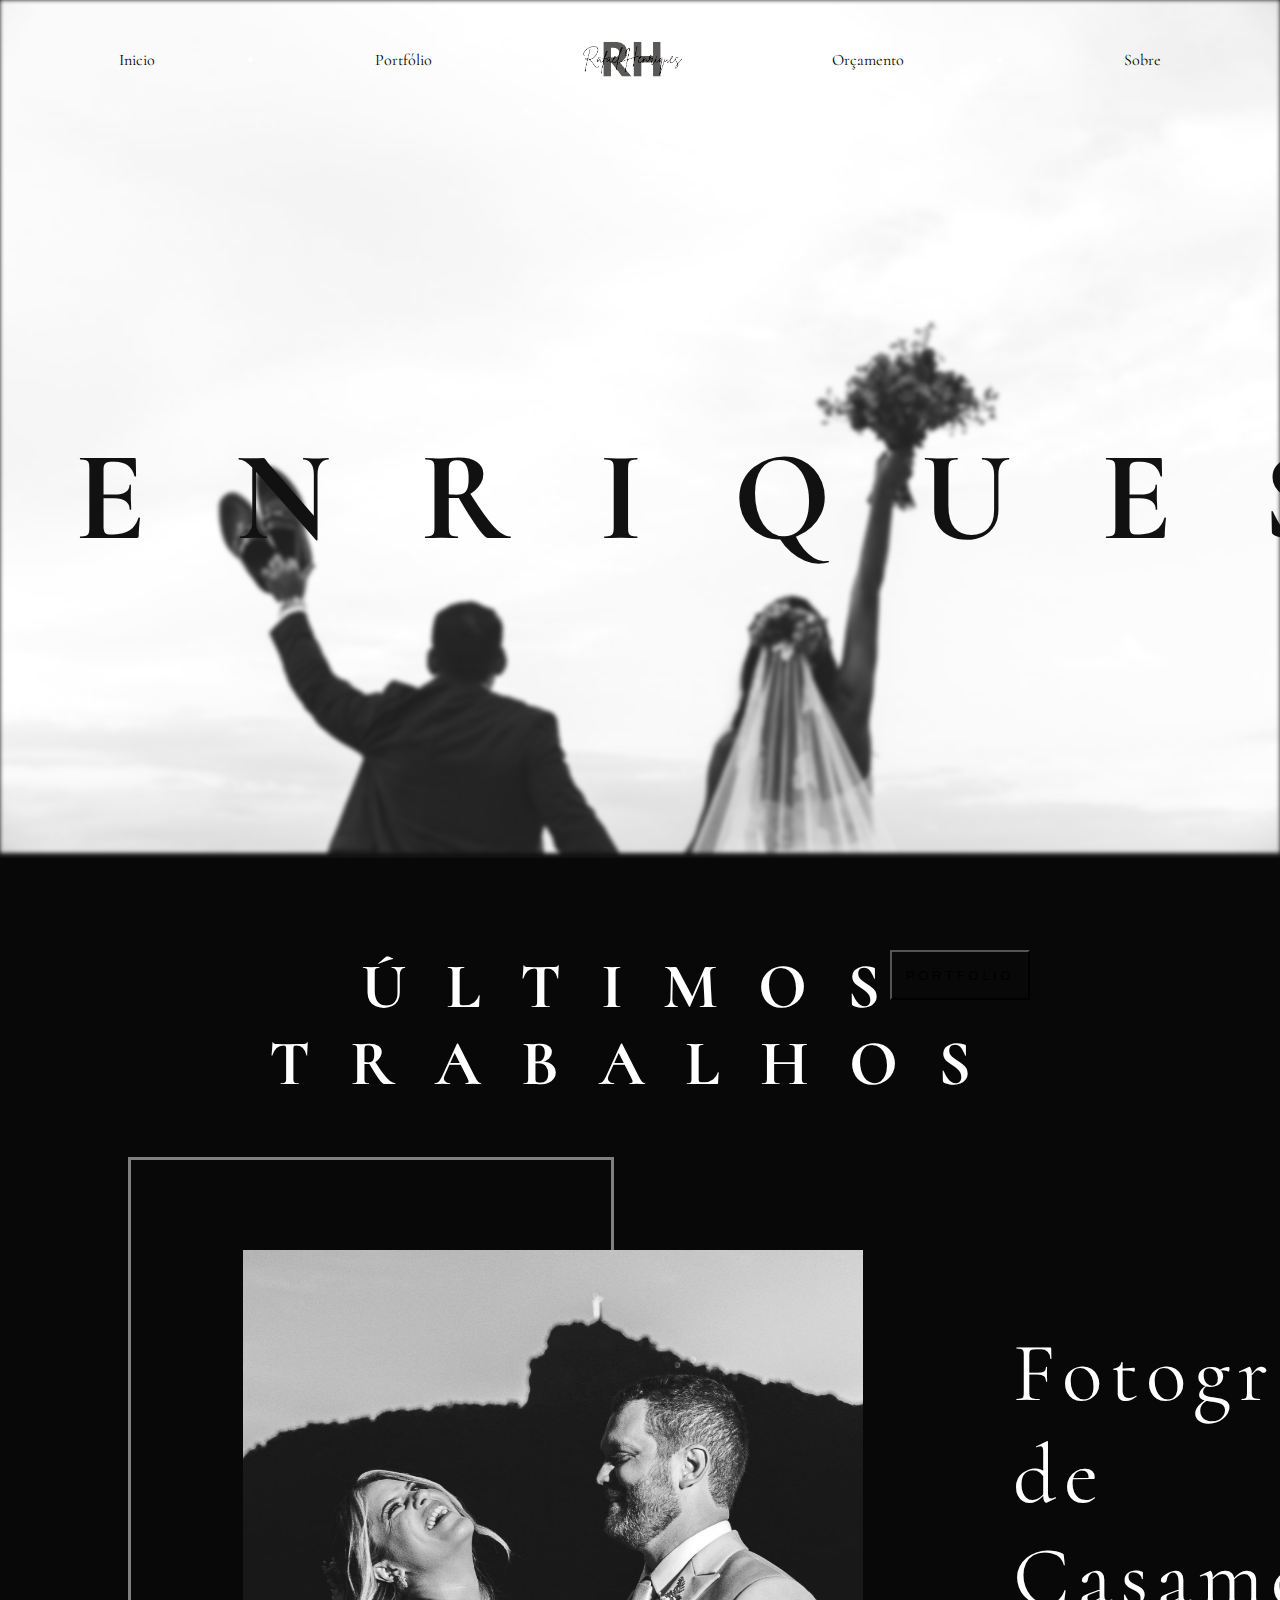
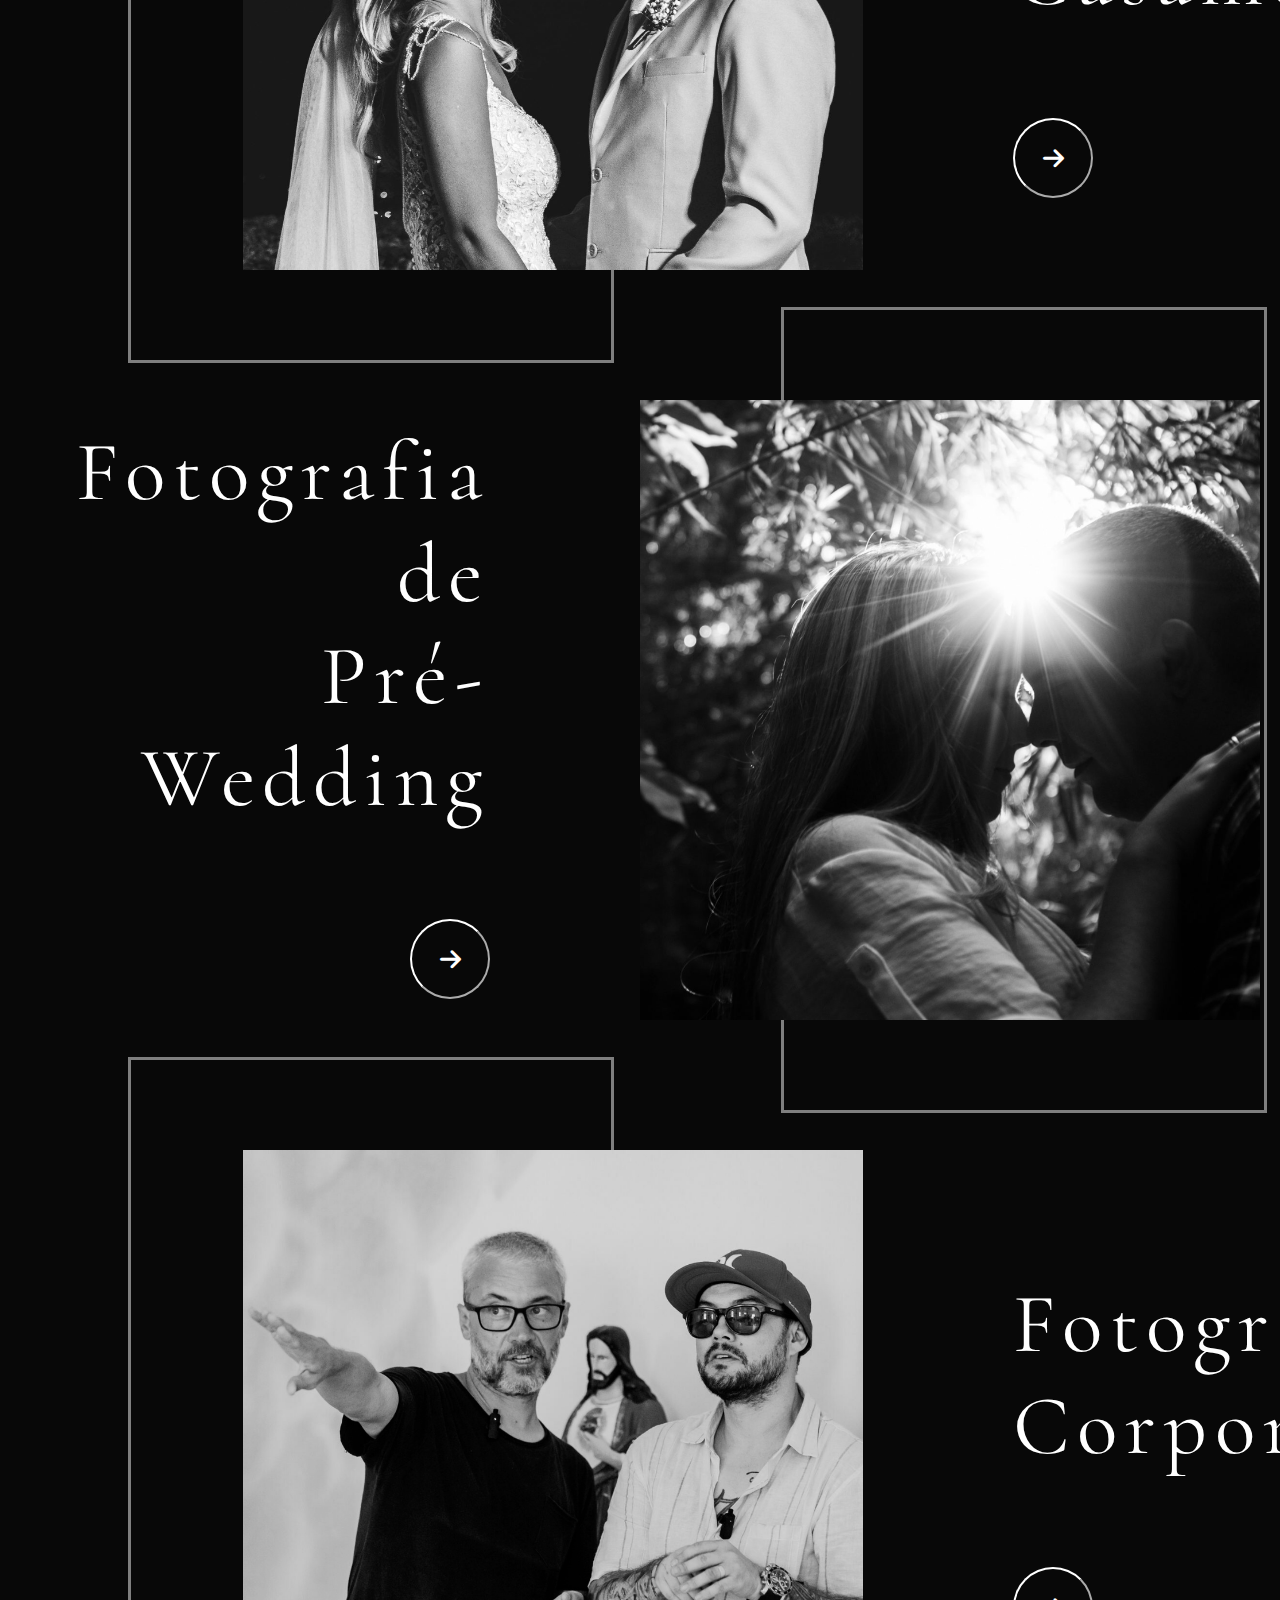
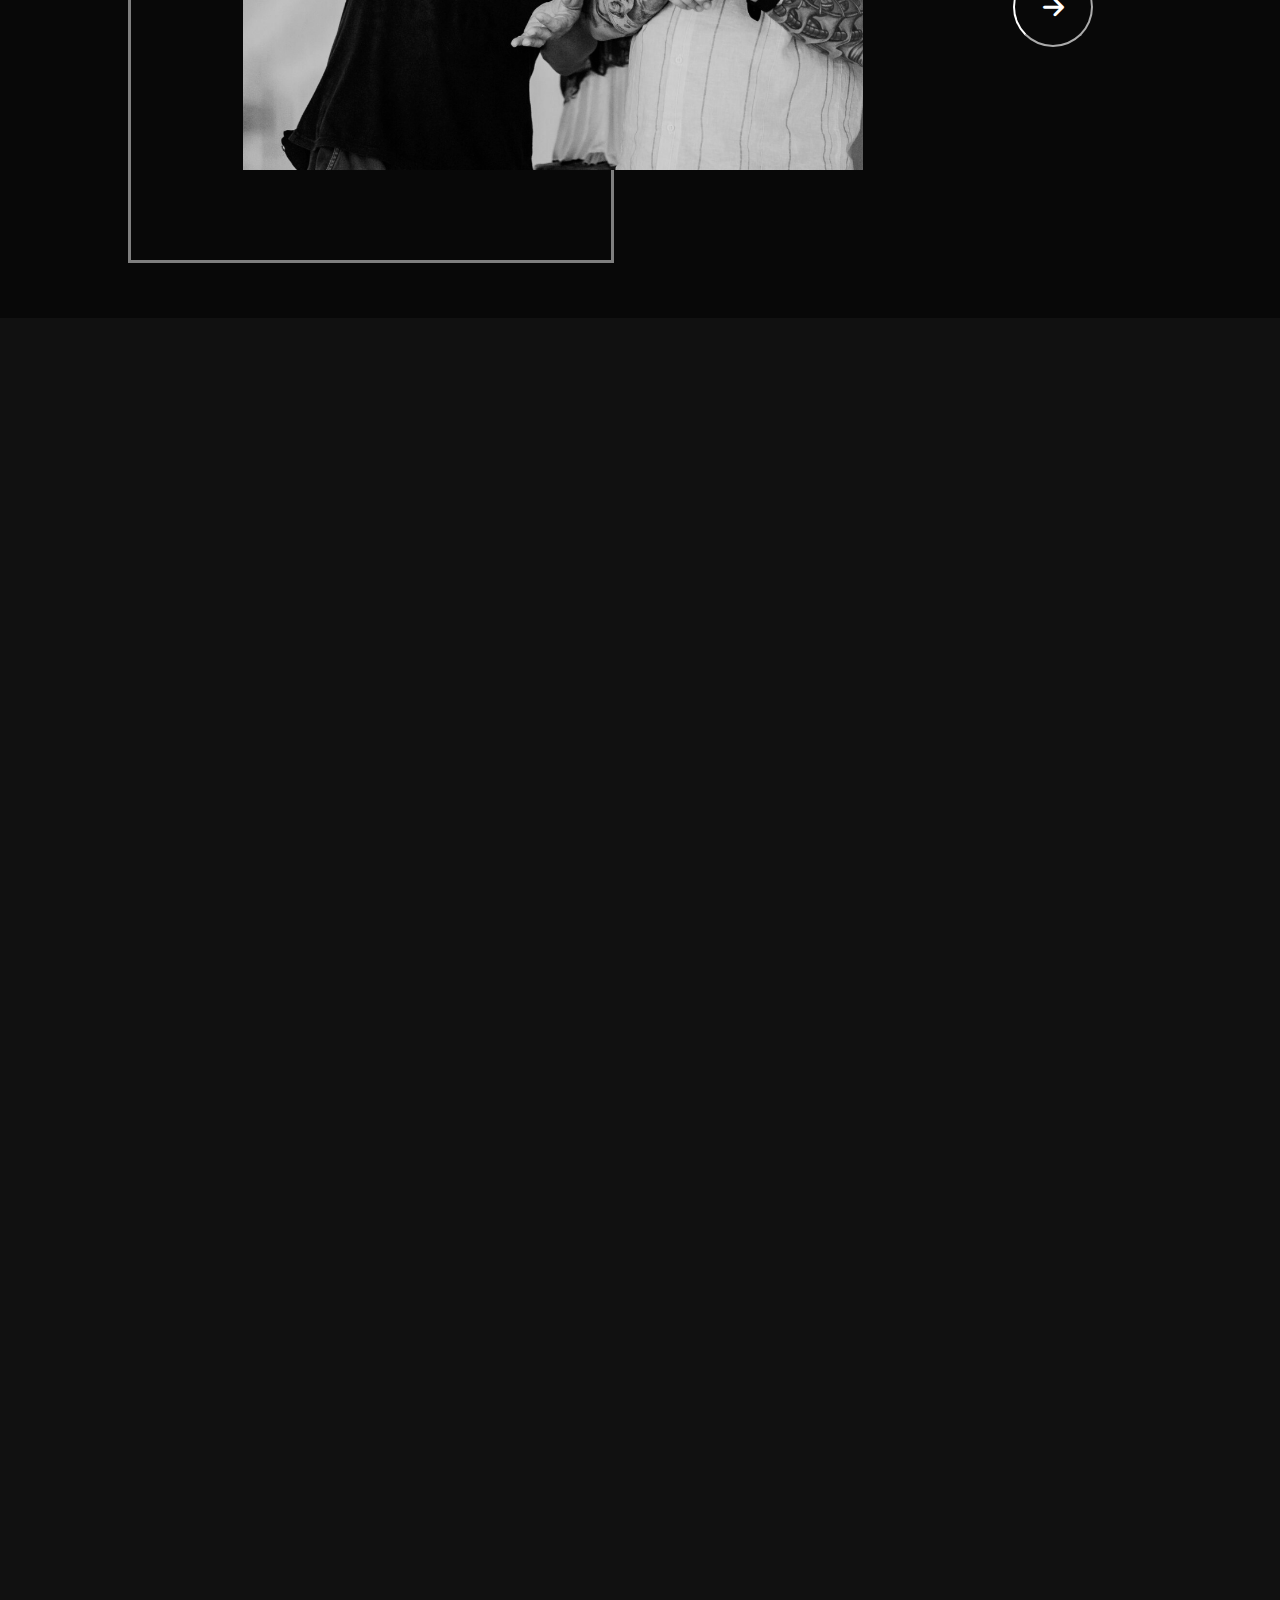
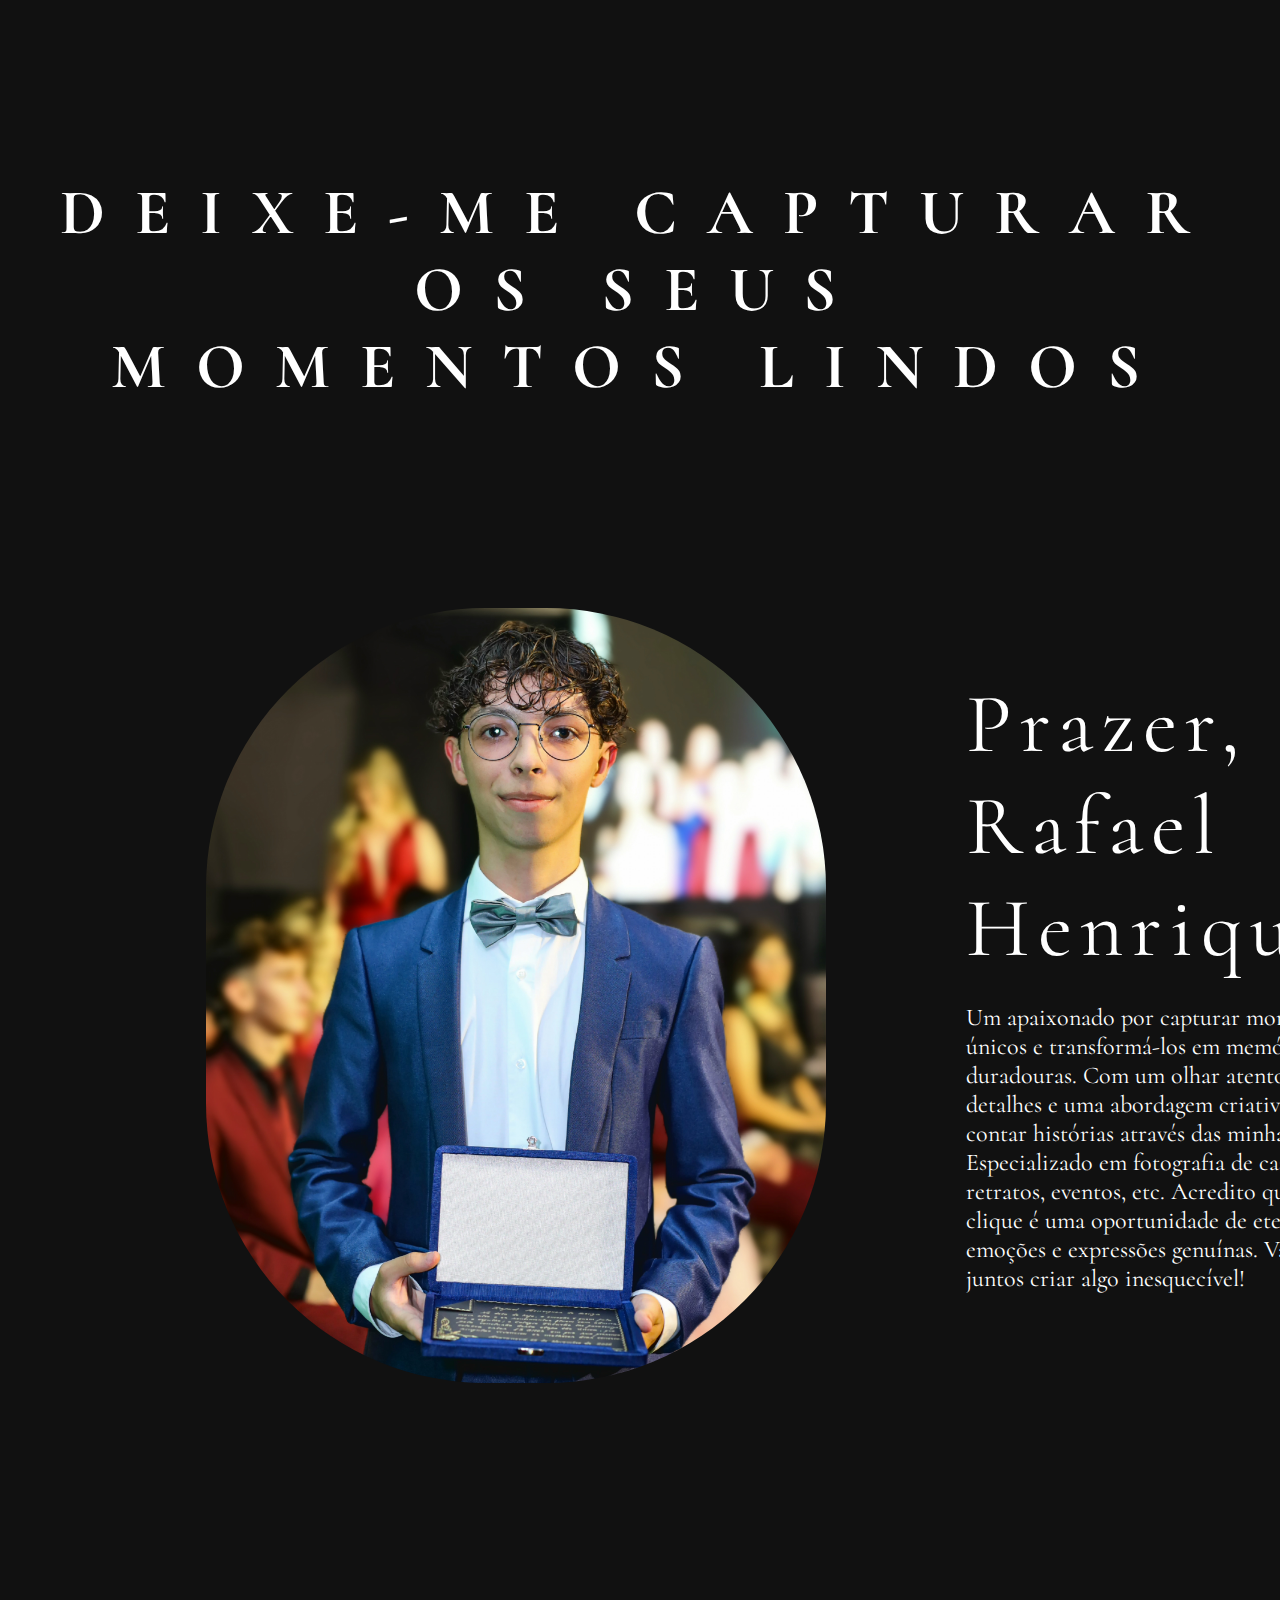
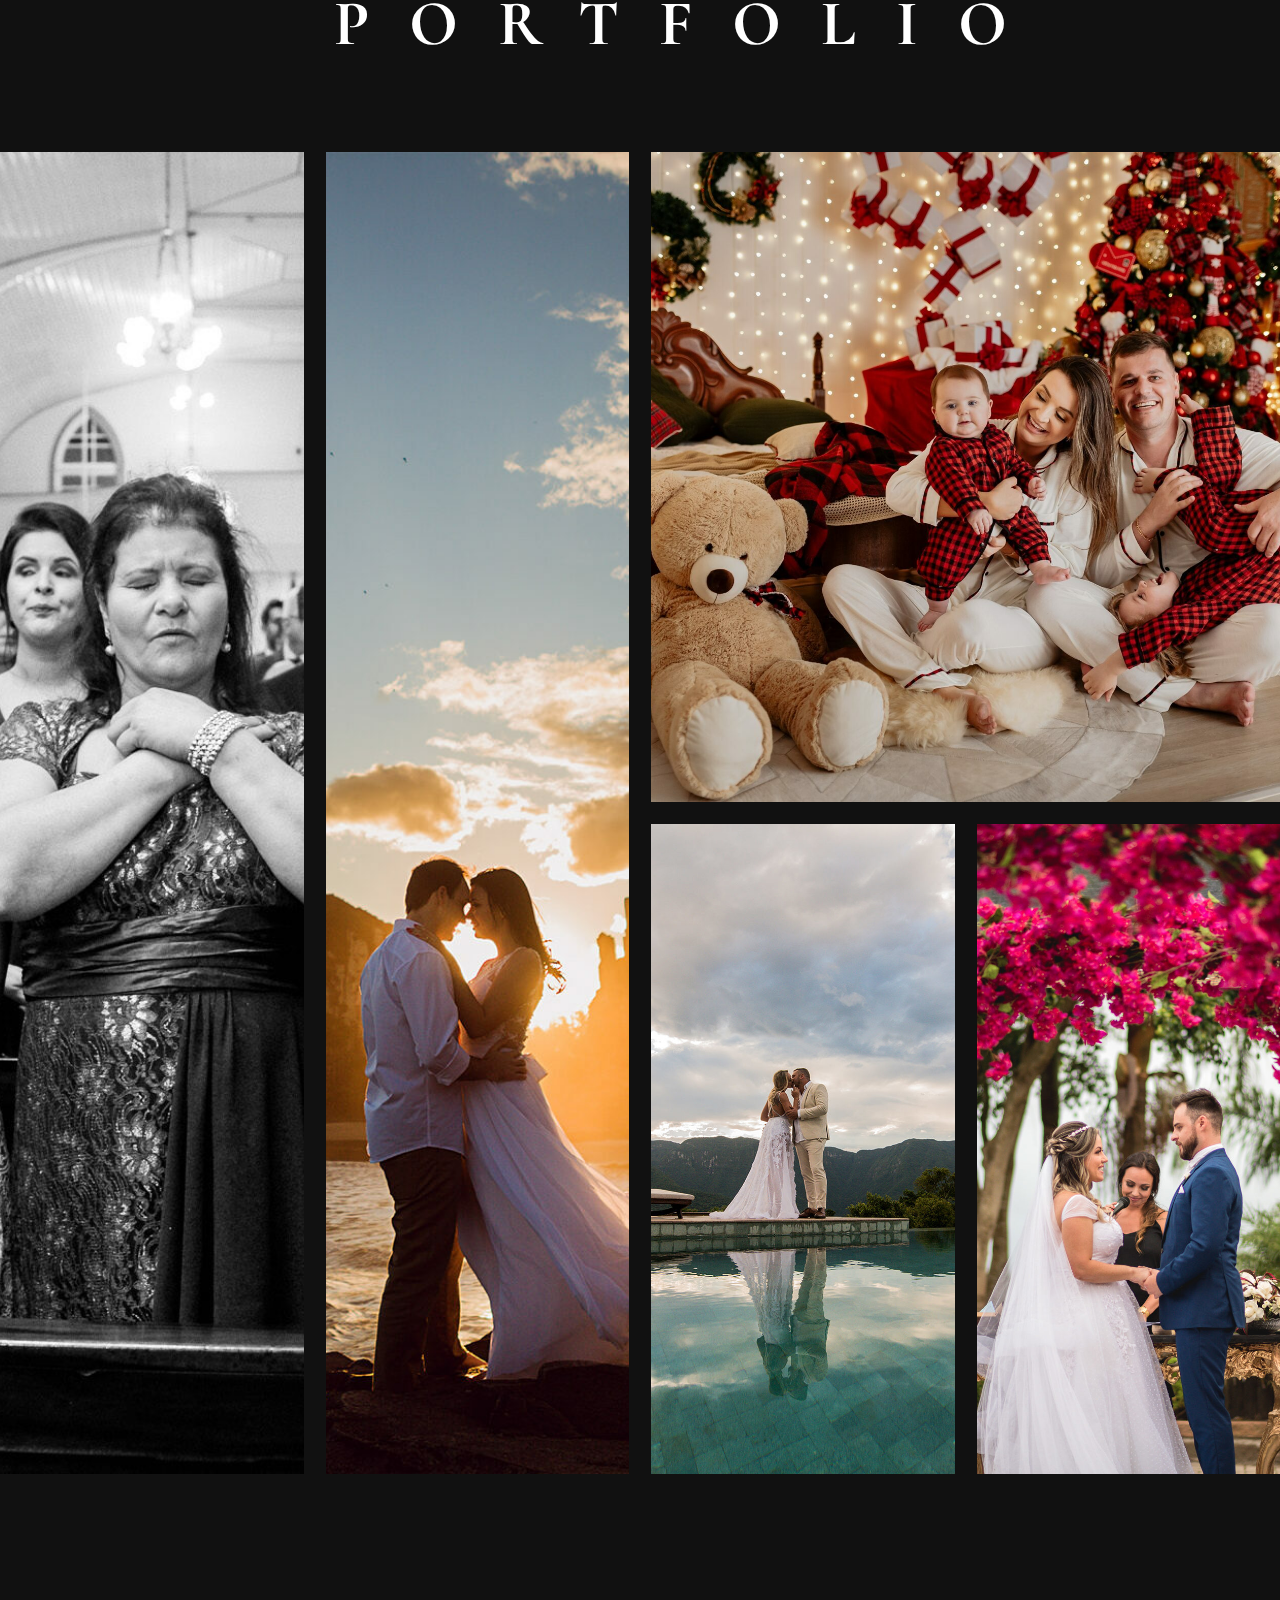
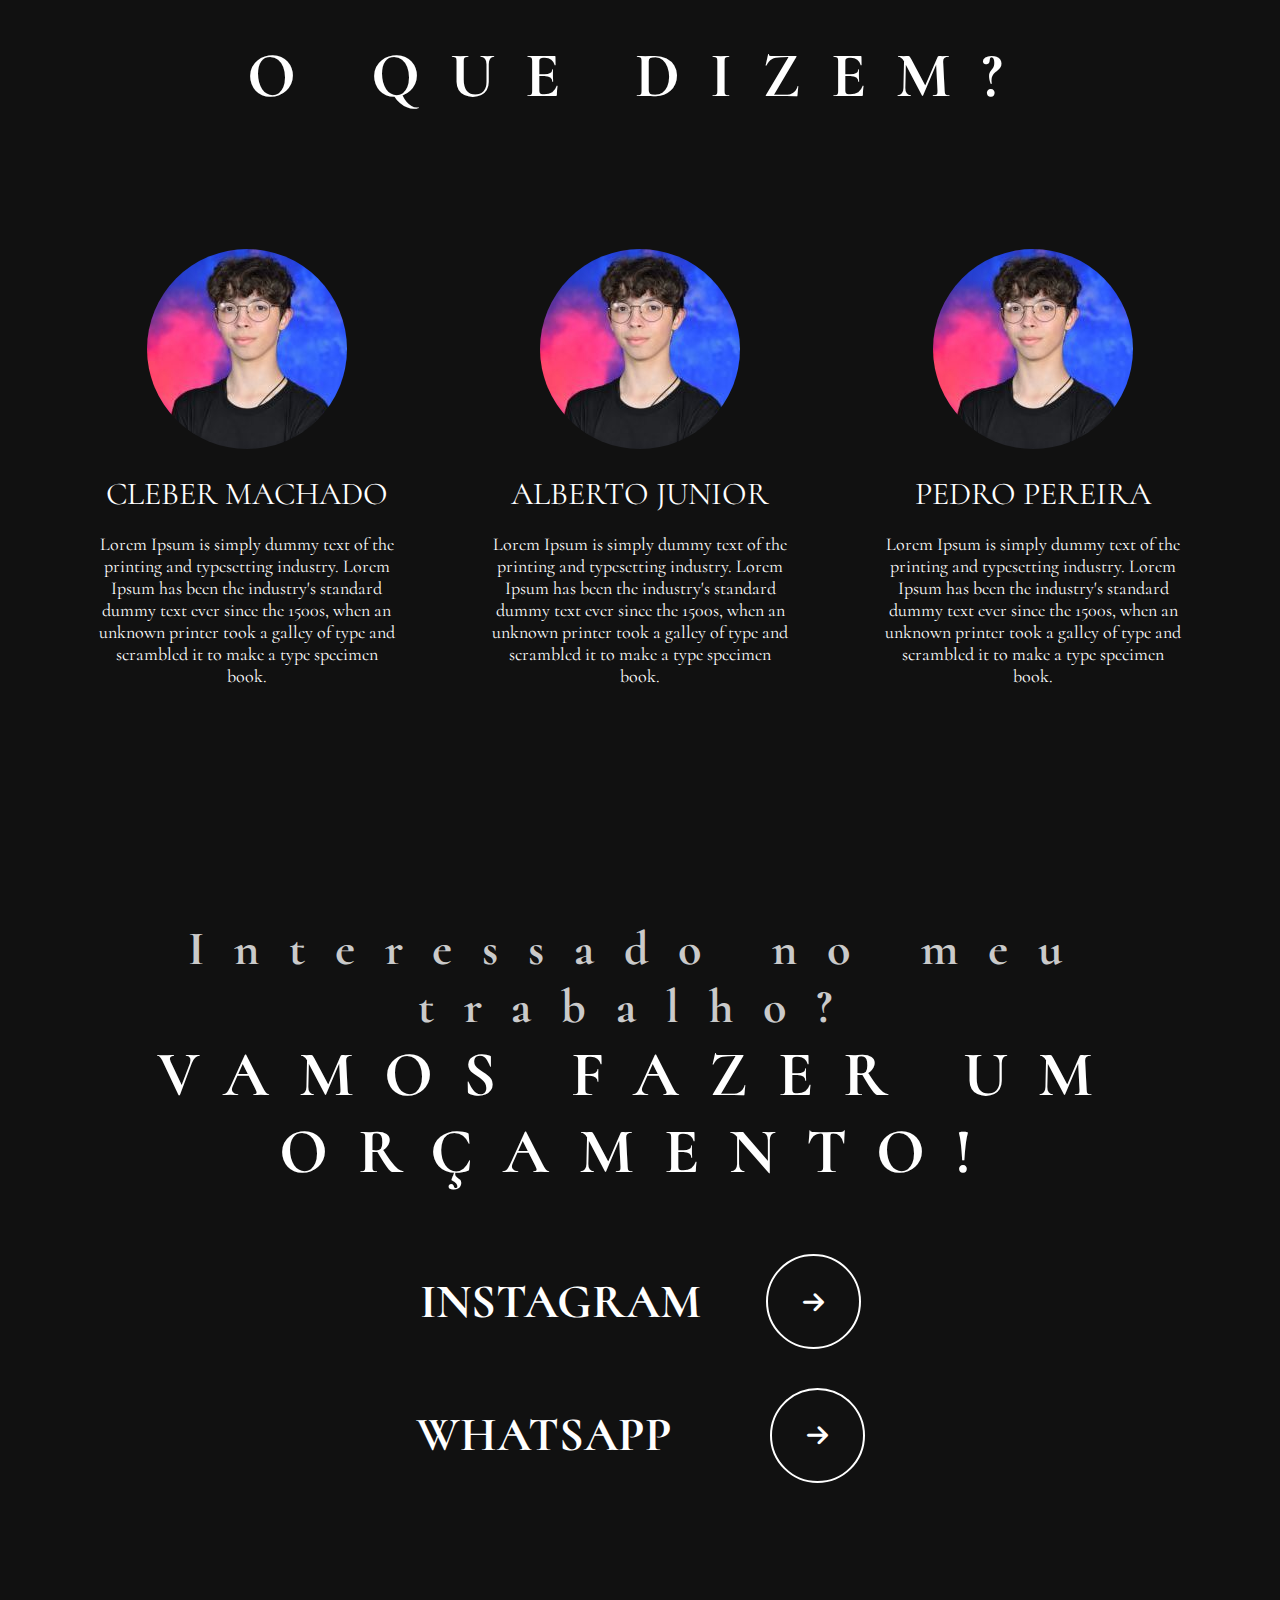
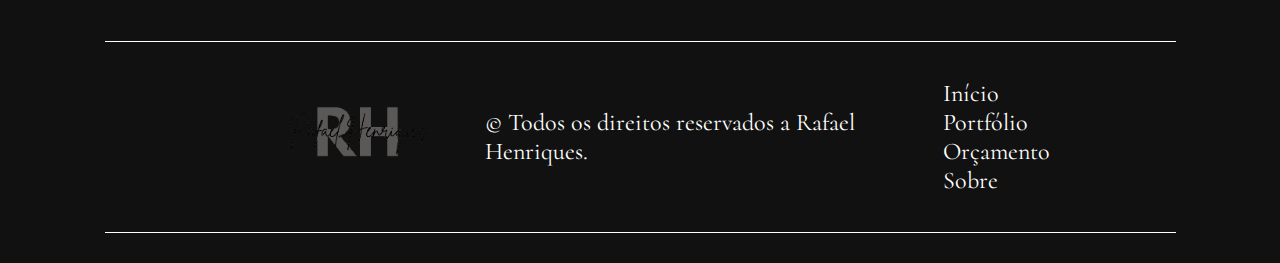
<file: index.html>
<!DOCTYPE HTML>
<html lang="pt">

<head>
    <meta charset="utf-8">
    <meta name="author" content="Rafael Henriques">
    <meta name="description" content="Desenvolvimento de site e criação de conteúdo">
    <title>Rafael Henriques</title>
    <link href=".\css\estetica.css" rel="stylesheet" type="text/css" />
    <link rel="shortcut icon" href="./img/logo.png" type="image/x-icon" />
    <meta name="viewport" content="width=device-width, initial-scale=1, maximum-scale=1, user-scalable=no">

    <link rel="preconnect" href="https://fonts.googleapis.com">
    <link rel="preconnect" href="https://fonts.gstatic.com" crossorigin>
    <link href="https://fonts.googleapis.com/css2?family=Cormorant:ital,wght@0,300..700;1,300..700&display=swap" rel="stylesheet">

    <link rel="stylesheet" href="https://cdnjs.cloudflare.com/ajax/libs/font-awesome/6.0.0-beta3/css/all.min.css">

    <!-- direitos autorais das imagens de inicio e trabalhos recentes: https://www.rafapinheiro.com.br/blog/fotos-em-preto-e-branco-no-casamento-motivos-para-te-las -->
    <!-- direitos autorais da imagem no parallax e portfolio: https://www.ferreiraemaciel.com.br/ -->
</head>

<body>

    <header>
        <img src="./img/casamento-peb.jpg" id="img-inicial">
        <nav class="menu">
            <ul>
                <li><a href="./index.html">Inicio</a></li>
                <li><a href="./index.html">Portfólio</a></li>
                <li id="logo-container"><img src="./img/logo.png" alt="logo" id="logo"></li>
                <li><a href="./index.html">Orçamento</a></li>
                <li><a href="./index.html">Sobre</a></li>
            </ul>
        </nav>
        <h1 id="titulo-inicial">HENRIQUES</h1>
        <button id="btn-inicial">PORTFOLIO</button>
    </header>

    <main>

        <div class="container">
            <h1 id="titulo-trabalhos">ÚLTIMOS TRABALHOS</h1>
            <section class="bloco1-container">
                <div class="square"></div>
                <img src="./img/bloco1.png" id="img-bloco1">
                <div class="texto-botao-container">
                    <p id="texto-bloco1">Fotografia de <br> Casamento</p>
                    <button class="botao-redondo"></button>
                </div>
            </section>

            <section class="bloco2-container">
                <div class="square-2"></div>
                <div class="texto-botao-container-2">
                    <p id="texto-bloco2">Fotografia de <br> Pré-Wedding</p>
                    <button class="botao-redondo-2"></button>
                </div>
                <img src="./img/bloco2.png" id="img-bloco2">
            </section>
            
            <section class="bloco3-container">
                <div class="square-3"></div>
                <img src="./img/bloco3.png" id="img-bloco3">
                <div class="texto-botao-container-3">
                    <p id="texto-bloco3">Fotografia <br> Corporativa</p>
                    <button class="botao-redondo-3"></button>
                </div>
            </section>
        </div>

        <div class="parallax"></div>

        <h1 id="titulo-sobre">DEIXE-ME CAPTURAR OS SEUS<BR> MOMENTOS LINDOS</h1>
        <section class="sobre-container">
            <img src="./img/sobre.jpg" id="img-sobre">
            <div class="linha-vertical"></div>
            <div class="texto-botao-container">
                <p id="texto-sobre">Prazer, Rafael Henriques</p>
                <p id="texto-sobre-2">Um apaixonado por capturar momentos únicos 
                    e transformá-los em memórias duradouras. Com um olhar atento 
                    para os detalhes e uma abordagem criativa, busco contar histórias 
                    através das minhas lentes. Especializado em fotografia de casamentos, 
                    retratos, eventos, etc. Acredito que cada clique é uma oportunidade de 
                    eternizar emoções e expressões genuínas. Vamos juntos criar algo inesquecível!</p>
            </div>
        </section>

        <h1 id="titulo-portfolio">PORTFOLIO</h1>
        <section class="portfolio-container">
            <img src="./img/portfolio1.jpg" alt="Imagem 1" class="tall">
            <img src="./img/portfolio2.jpg" alt="Imagem 2" class="tall">
            <img src="./img/portfolio3.jpg" alt="Imagem 3" class="wide">
            <img src="./img/portfolio4.jpg" alt="Imagem 4">
            <img src="./img/portfolio5.jpg" alt="Imagem 5">
        </section>

        <div class="depoimentos">

            <h1 id="titulo-depoimentos">O QUE DIZEM?</h1>
            <div class="inner">
        
              <div class="linha">
                <div class="coluna">
                  <div class="depoimentos">
                    <img src="./img/imagem-depoi.jpg" alt="image">
                    <div class="name">CLEBER MACHADO</div>
        
                    <p id="p-depoimentos">
                        Lorem Ipsum is simply dummy text of the printing and typesetting industry. Lorem Ipsum has been the industry's standard dummy text ever since the 1500s, when an unknown printer took a galley of type and scrambled it to make a type specimen book.
                    </p>
                  </div>
                </div>
        
                <div class="coluna">
                  <div class="depoimentos">
                    <img src="./img/imagem-depoi.jpg" alt="image">
                    <div class="name">ALBERTO JUNIOR</div>
        
                    <p id="p-depoimentos">
                        Lorem Ipsum is simply dummy text of the printing and typesetting industry. Lorem Ipsum has been the industry's standard dummy text ever since the 1500s, when an unknown printer took a galley of type and scrambled it to make a type specimen book.
                    </p>
                  </div>
                </div>
        
                <div class="coluna">
                  <div class="depoimentos">
                    <img src="./img/imagem-depoi.jpg" alt="image">
                    <div class="name">PEDRO PEREIRA</div>
        
                    <p id="p-depoimentos">
                        Lorem Ipsum is simply dummy text of the printing and typesetting industry. Lorem Ipsum has been the industry's standard dummy text ever since the 1500s, when an unknown printer took a galley of type and scrambled it to make a type specimen book.
                    </p>
                  </div>
                </div>
              </div>
            </div>
        </div>

        <h1 id="titulo-vamos">Interessado no meu trabalho? <BR> 
        <span class="subtitulo">VAMOS FAZER UM ORÇAMENTO!</span></h1>
        <section class="instagram-section">
            <a href="https://instagram.com/devrafaelhenriques" class="instagram-link">INSTAGRAM</a>
            <button class="botao-instagram"></button>
        </section>
        <section class="whatsapp-section">
            <a href="https://instagram.com/devrafaelhenriques" class="whatsapp-link">WHATSAPP</a>
            <button class="botao-whatsapp"></button>
        </section>         

    </main>

    <footer>
        <div class="linha-cima"></div>
        <section class="rodape-container">
            <img src="./img/logo.png">
            <p>© Todos os direitos reservados a Rafael Henriques.</p>
            <ul class="menu-footer">
                <li><a href="./index.html">Início</a></li>
                <li><a href="./index.html">Portfólio</a></li>
                <li><a href="./index.html">Orçamento</a></li>
                <li><a href="./index.html">Sobre</a></li>
            </ul>
        </section>
        <div class="linha-baixo"></div>
    </footer>

</body>
</file>
